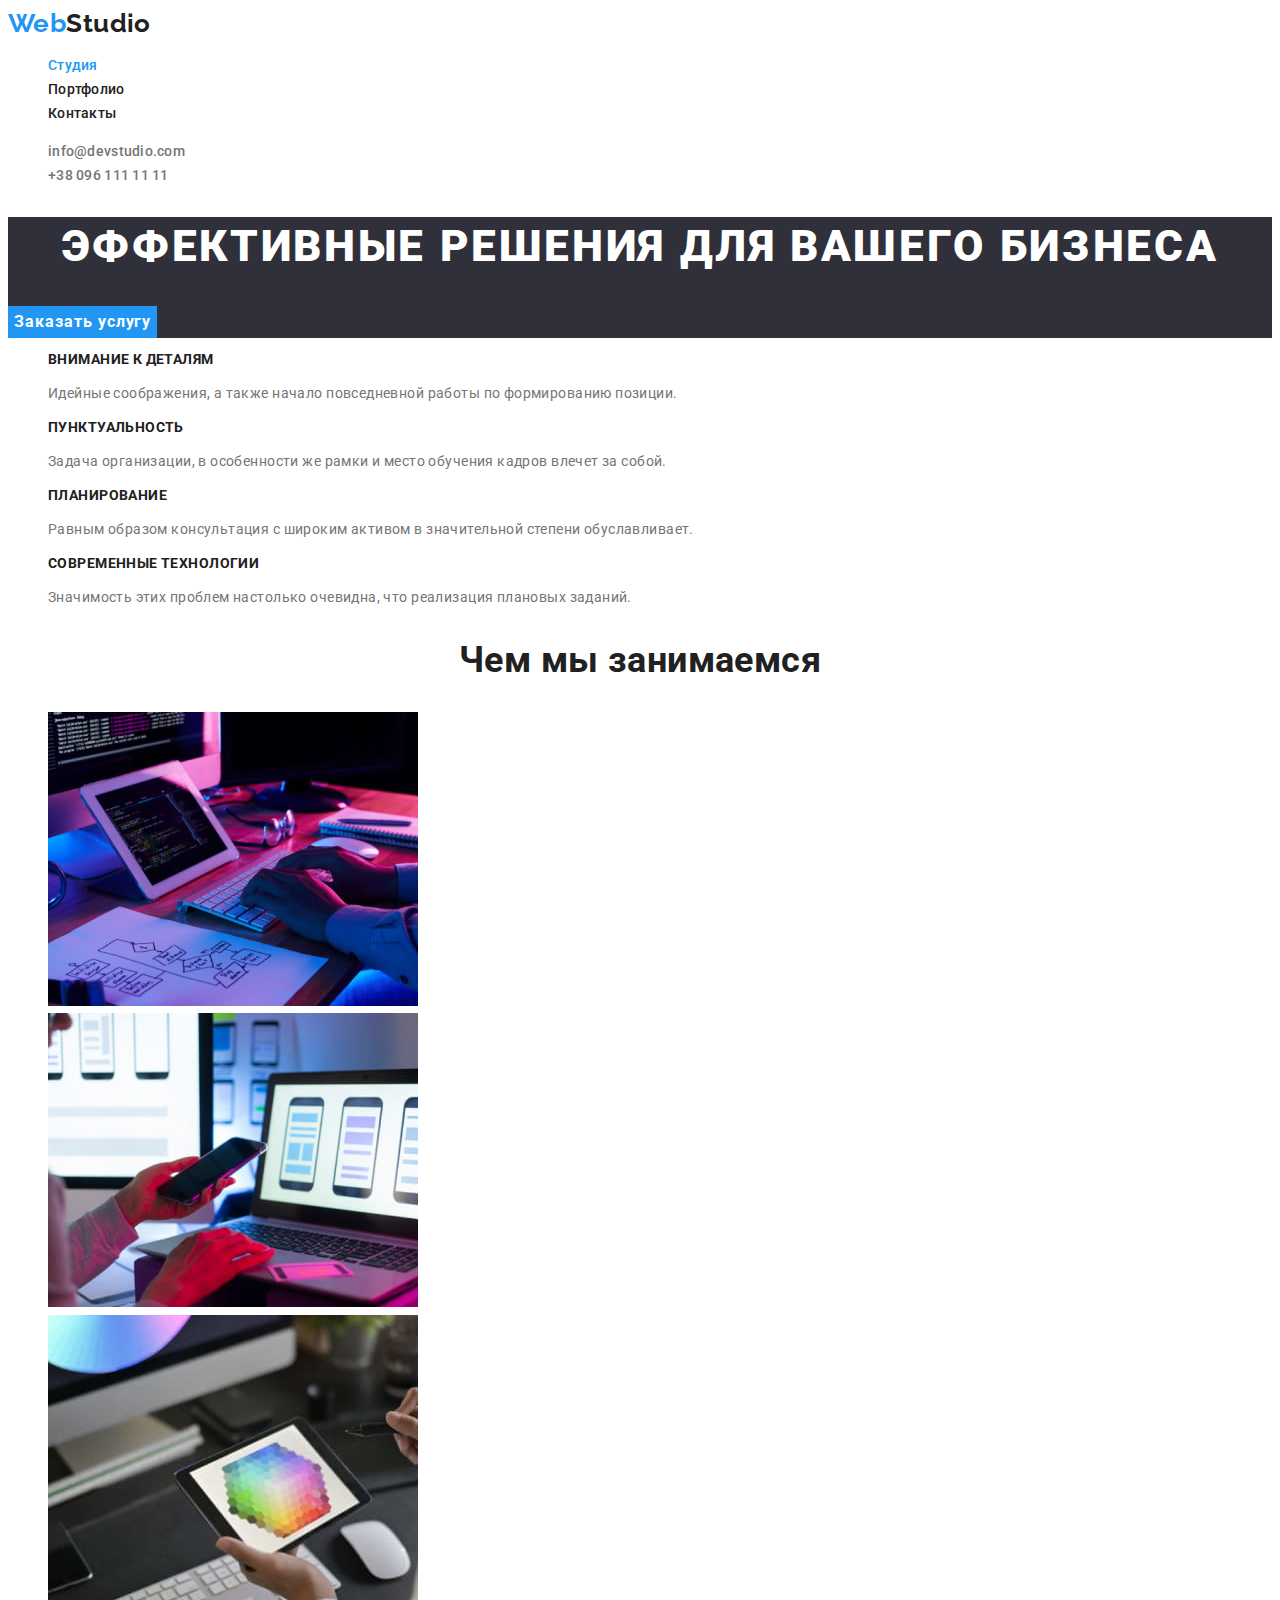
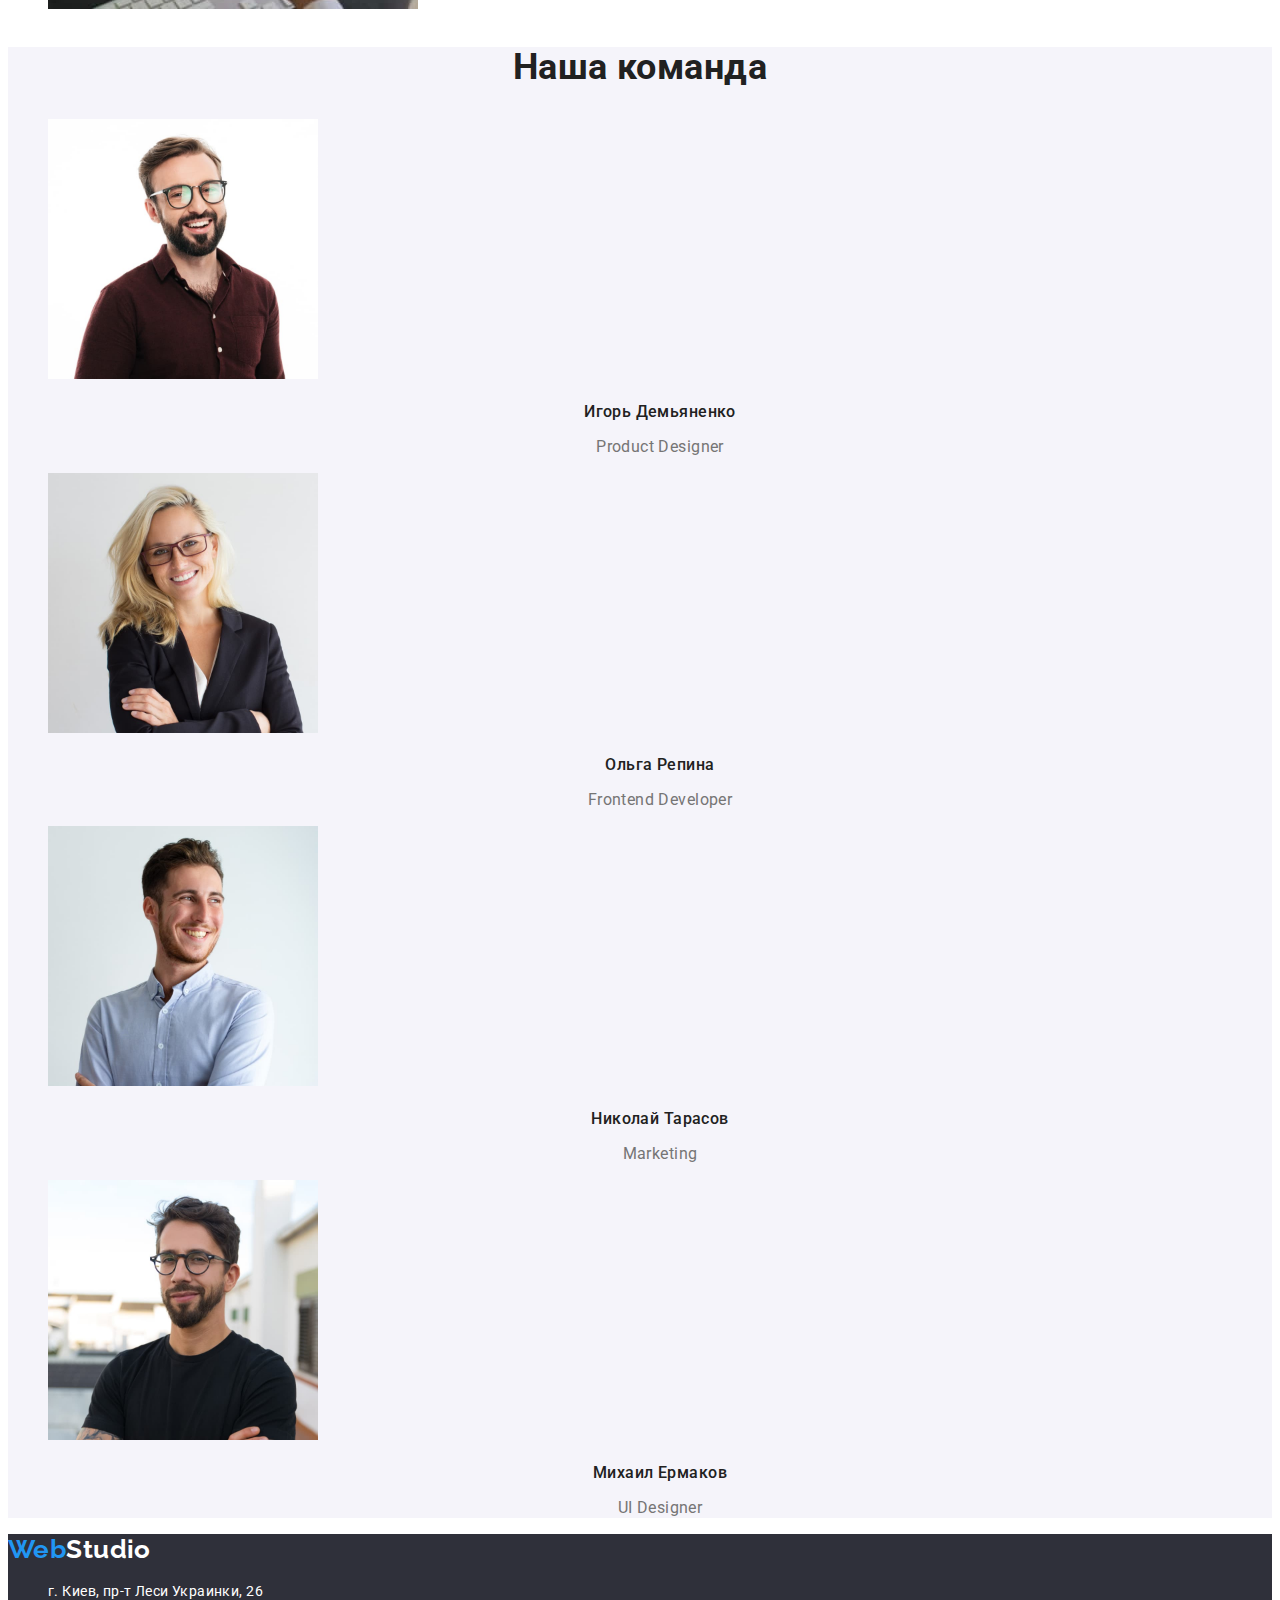
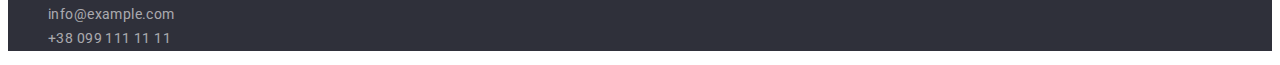
<file: index.html>
<!DOCTYPE html>
<html lang="ru">
  <head>
    <meta charset="UTF-8" />
    <meta http-equiv="X-UA-Compatible" content="IE=edge" />
    <meta name="viewport" content="width=device-width, initial-scale=1.0" />
    <title>Студия</title>
    <link rel="preconnect" href="https://fonts.googleapis.com" />
    <link rel="preconnect" href="https://fonts.gstatic.com" crossorigin />
    <link
      href="https://fonts.googleapis.com/css2?family=Raleway:wght@700&family=Roboto:wght@400;500;700;900&display=swap"
      rel="stylesheet"
    />
    <link rel="stylesheet" href="./css/styles.css" />
  </head>
  <body class="page">
    <header class="header">
      <nav>
        <a class="logo list" href="./index.html"> <span class="logo-accent">Web</span>Studio </a>
        <ul class="site-nav list">
          <li><a class="link current list" href="./index.html">Студия</a></li>
          <li><a class="link list" href="./portfolio.html">Портфолио</a></li>
          <li><a class="link list" href="">Контакты</a></li>
        </ul>
      </nav>
      <ul class="contacts list">
        <li>
          <a class="contacts-link list" href="mailto:info@devstudio.com">info@devstudio.com</a>
        </li>
        <li><a class="contacts-link list" href="tel:+380961111111">+38 096 111 11 11</a></li>
      </ul>
    </header>
    <main>
      <!--Hero-->
      <section class="hero">
        <h1 class="hero-title">Эффективные решения для вашего бизнеса</h1>
        <button class="button primary" type="button">Заказать услугу</button>
      </section>
      <!--Benefits-->
      <section class="section">
        <h2 class="section-title visually-hidden">Преимущества</h2>
        <ul class="benefits list">
          <li>
            <h3 class="title">Внимание к деталям</h3>
            <p class="descr">
              Идейные соображения, а также начало повседневной работы по формированию позиции.
            </p>
          </li>
          <li>
            <h3 class="title">Пунктуальность</h3>
            <p class="descr">
              Задача организации, в особенности же рамки и место обучения кадров влечет за собой.
            </p>
          </li>
          <li>
            <h3 class="title">Планирование</h3>
            <p class="descr">
              Равным образом консультация с широким активом в значительной степени обуславливает.
            </p>
          </li>
          <li>
            <h3 class="title">Современные технологии</h3>
            <p class="descr">
              Значимость этих проблем настолько очевидна, что реализация плановых заданий.
            </p>
          </li>
        </ul>
      </section>
      <!--What are we doing-->
      <section class="section">
        <h2 class="section-title">Чем мы занимаемся</h2>
        <ul class="list">
          <li>
            <img src="./img/img(1).jpg" alt="Розробка веб додатків" width="370" />
          </li>
          <li>
            <img src="./img/img(2).jpg" alt="Розробка мобільних додатків" width="370" />
          </li>
          <li>
            <img src="./img/img(3).jpg" alt="Веб дизайн" width="370" />
          </li>
        </ul>
      </section>
      <!--Our team-->
      <section class="section team">
        <h2 class="section-title">Наша команда</h2>
        <ul class="team list">
          <li>
            <img src="./img/img(4).jpg" alt="Член команды 1" width="270" />
            <h3 class="title">Игорь Демьяненко</h3>
            <p class="descr" lang="en">Product Designer</p>
          </li>
          <li>
            <img src="./img/img(5).jpg" alt="Член команды 2" width="270" />
            <h3 class="title">Ольга Репина</h3>
            <p class="descr" lang="en">Frontend Developer</p>
          </li>
          <li>
            <img src="./img/img(6).jpg" alt="Член команди 3" width="270" />
            <h3 class="title">Николай Тарасов</h3>
            <p class="descr" lang="en">Marketing</p>
          </li>
          <li>
            <img src="./img/img(7).jpg" alt="Член команди 4" width="270" />
            <h3 class="title">Михаил Ермаков</h3>
            <p class="descr" lang="en">UI Designer</p>
          </li>
        </ul>
      </section>
    </main>
    <footer class="footer">
      <a class="logo list" href="./index.html"> <span class="logo-accent">Web</span>Studio </a>
      <address>
        <ul class="footer-contacts list">
          <li>
            <a
              class="adress link list"
              href="https://goo.gl/maps/jDWuq8aFFan7bfQi6"
              target="_blank"
              rel="noopener noreferrer"
            >
              г. Киев, пр-т Леси Украинки, 26
            </a>
          </li>
          <li>
            <a class="contacts-link list" href="mailto:info@example.com">info@example.com</a>
          </li>
          <li>
            <a class="contacts-link list" href="tel:+380991111111">+38 099 111 11 11</a>
          </li>
        </ul>
      </address>
    </footer>
  </body>
</html>
</file>
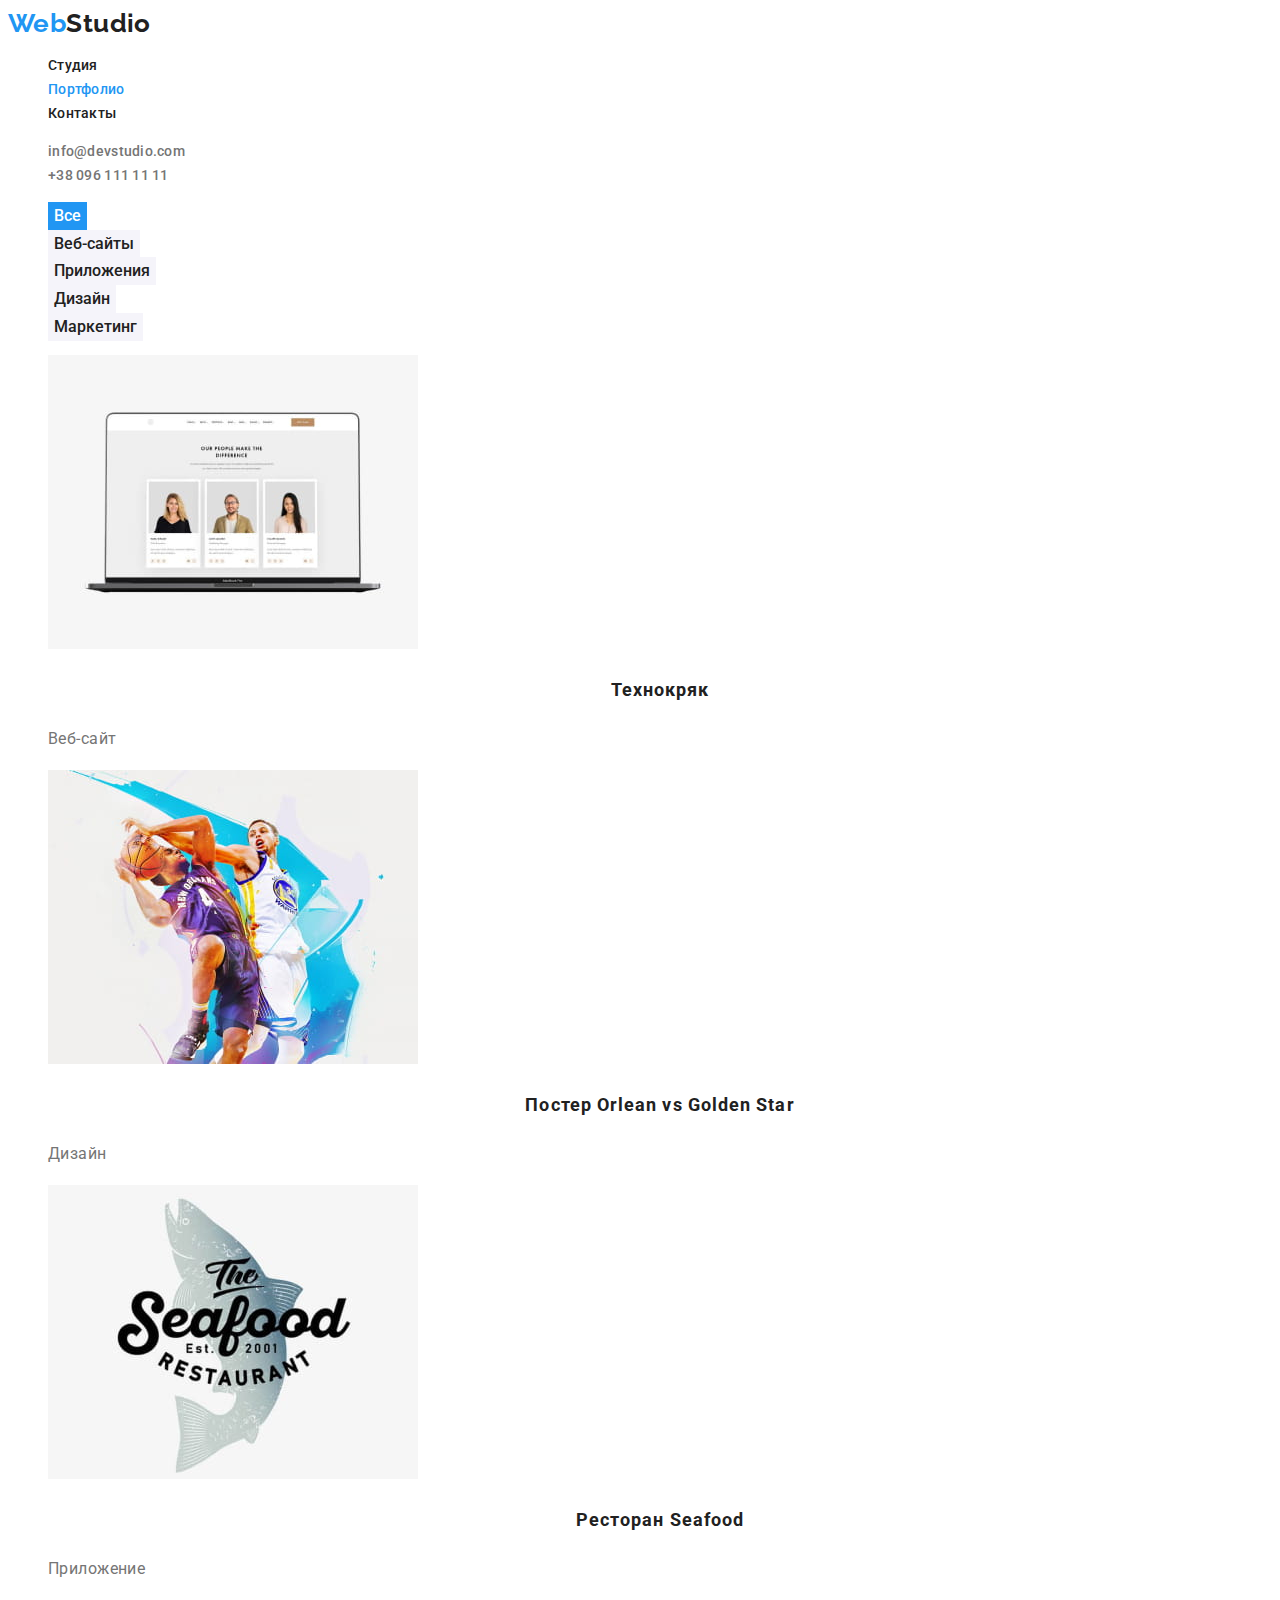
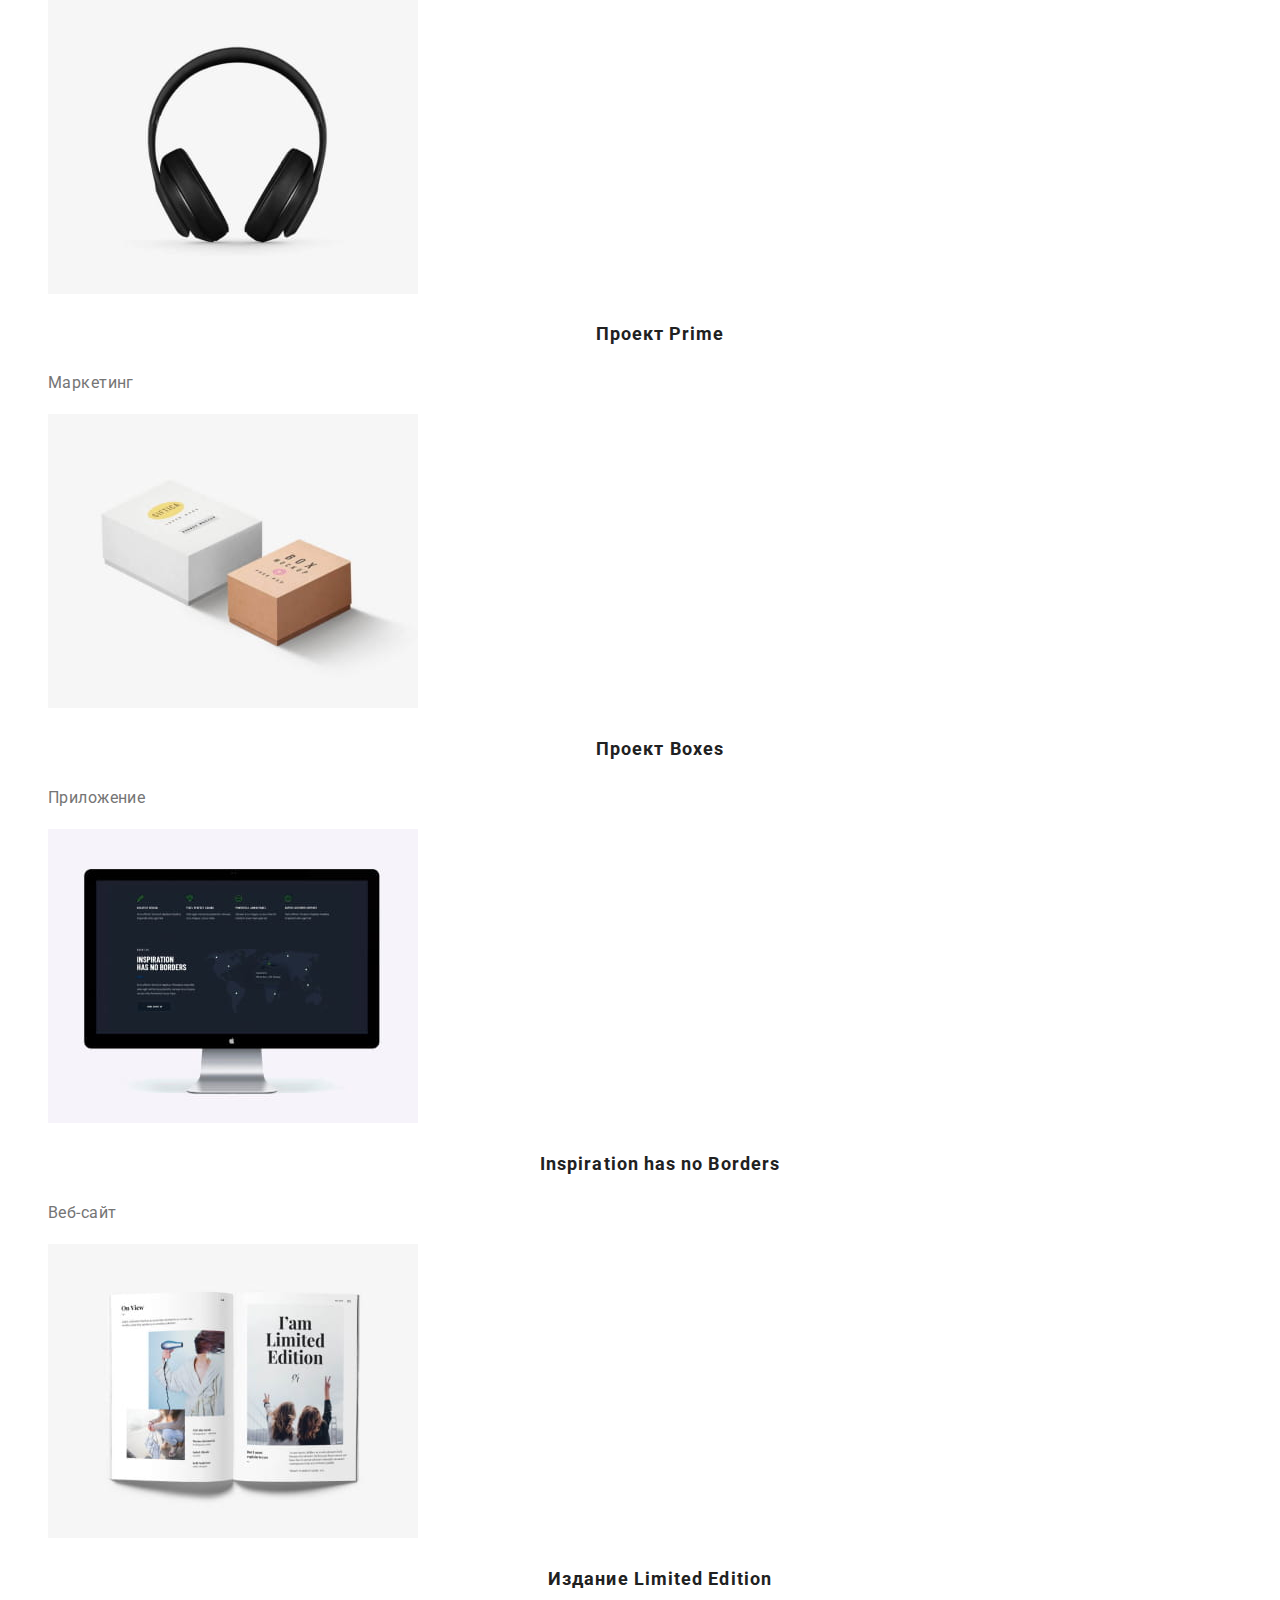
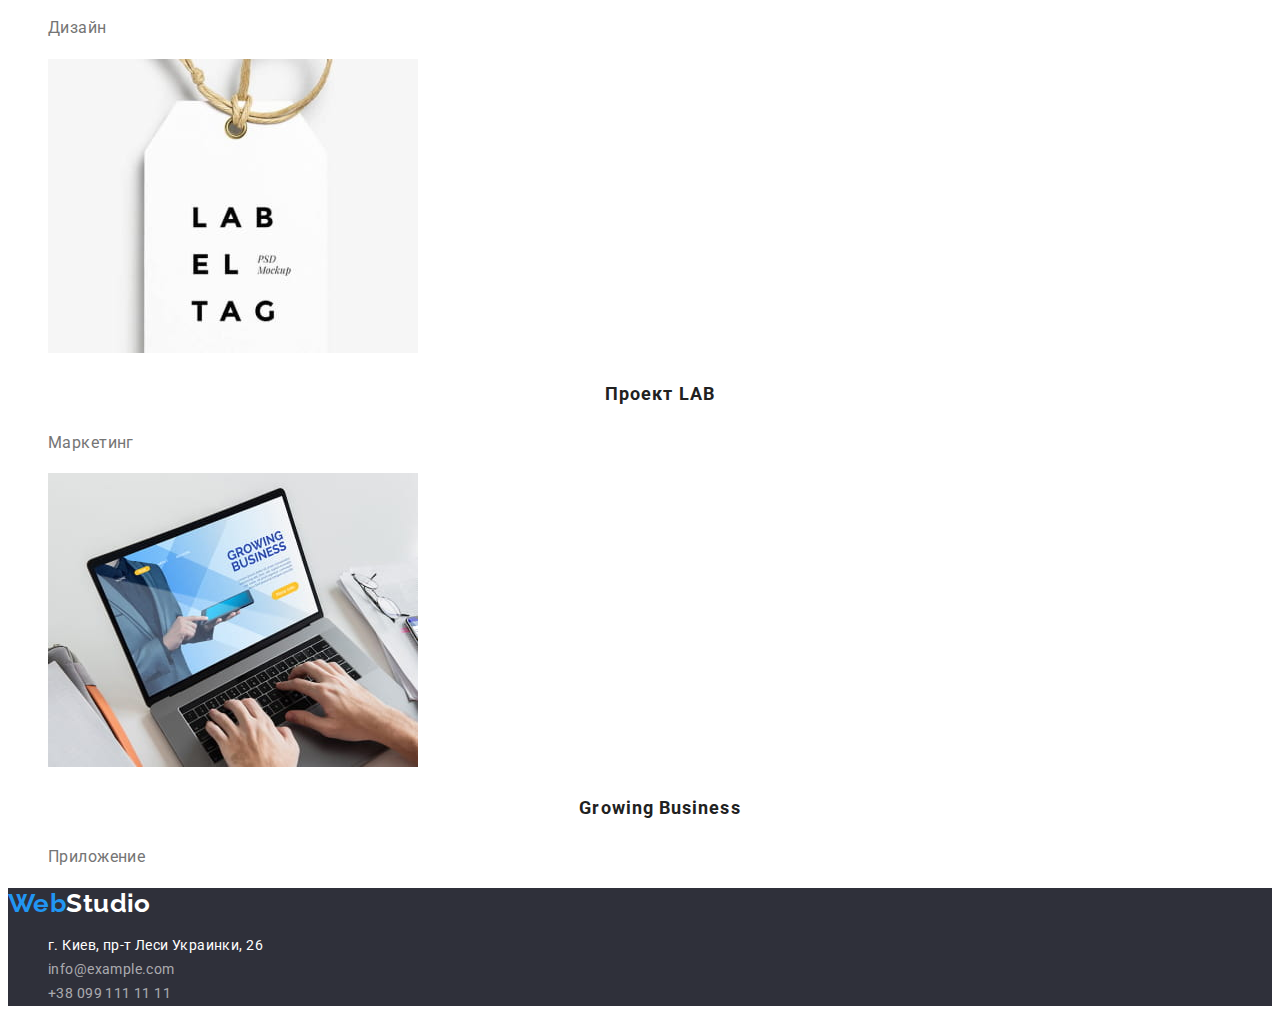
<file: portfolio.html>
<!DOCTYPE html>
<html lang="ru">
  <head>
    <meta charset="UTF-8" />
    <meta http-equiv="X-UA-Compatible" content="IE=edge" />
    <meta name="viewport" content="width=device-width, initial-scale=1.0" />
    <title>Студия</title>
    <link rel="preconnect" href="https://fonts.googleapis.com" />
    <link rel="preconnect" href="https://fonts.gstatic.com" crossorigin />
    <link
      href="https://fonts.googleapis.com/css2?family=Raleway:wght@700&family=Roboto:wght@400;500;700;900&display=swap"
      rel="stylesheet"
    />
    <link rel="stylesheet" href="./css/styles.css" />
  </head>
  <body class="page">
    <header class="header">
      <nav>
        <a class="logo list" href="./index.html"> <span class="logo-accent">Web</span>Studio </a>
        <ul class="site-nav list">
          <li><a class="link list" href="./index.html">Студия</a></li>
          <li><a class="link current list" href="./portfolio.html">Портфолио</a></li>
          <li><a class="link list" href="">Контакты</a></li>
        </ul>
      </nav>
      <ul class="contacts list">
        <li>
          <a class="contacts-link list" href="mailto:info@devstudio.com">info@devstudio.com</a>
        </li>
        <li><a class="contacts-link list" href="tel:+380961111111">+38 096 111 11 11</a></li>
      </ul>
    </header>
    <main>
      <!--Навігація портфоліо-->
      <section class="section filters">
        <h1 class="visually-hidden">Портфолио веб студии</h1>
        <ul class="list">
          <li>
            <button type="button" class="button secondary current">Все</button>
          </li>
          <li>
            <button type="button" class="button secondary">Веб-сайты</button>
          </li>
          <li>
            <button type="button" class="button secondary">Приложения</button>
          </li>
          <li>
            <button type="button" class="button secondary">Дизайн</button>
          </li>
          <li>
            <button type="button" class="button secondary">Маркетинг</button>
          </li>
        </ul>
      <!--Портфоліо-->
        <ul class="portfolio list">
          <li>
            <a href="" class="list">
              <img
                src="./img/img-web-tekhnokryak.jpg"
                alt="Веб-дизайн сайта Технокряк"
                width="370"
              />
              <h2 class="section-title">Технокряк</h2>
              <p class="descr">Веб-сайт</p>
            </a>
          </li>
          <li>
            <a href="" class="list">
              <img
                src="./img/img-poster.jpg"
                alt="Постер с двумя баскетбольными игроками"
                width="370"
              />
              <h2 class="section-title">Постер <span lang="en">Orlean vs Golden Star</span></h2>
              <p class="descr">Дизайн</p>
            </a>
          </li>
          <li>
            <a href="" class="list">
              <img src="./img/img-app-seafood.jpg" alt="Логотип ресторана" width="370" />
              <h2 class="section-title">Ресторан <span lang="en">Seafood</span></h2>
              <p class="descr">Приложение</p>
            </a>
          </li>
          <li>
            <a href="" class="list">
              <img src="./img/img-project-prime.jpg" alt="Наушники" width="370" />
              <h2 class="section-title">Проект <span lang="en">Prime</span></h2>
              <p class="descr">Маркетинг</p>
            </a>
          </li>
          <li>
            <a href="" class="list">
              <img src="./img/img-app-boxes.jpg" alt="Две коробки - белая и крафт" width="370" />
              <h2 class="section-title">Проект <span lang="en">Boxes</span></h2>
              <p class="descr">Приложение</p>
            </a>
          </li>
          <li>
            <a href="" class="list">
              <img src="./img/img-web-inspiration.jpg" alt="Веб-дизайн сайта" width="370" />
              <h2 lang="en" class="section-title">Inspiration has no Borders</h2>
              <p class="descr">Веб-сайт</p>
            </a>
          </li>
          <li>
            <a href="" class="list">
              <img src="./img/img-limited-edition.jpg" alt="Илюстрация журнала" width="370" />
              <h2 class="section-title">Издание <span lang="en">Limited Edition</span></h2>
              <p class="descr">Дизайн</p>
            </a>
          </li>
          <li>
            <a href="" class="list">
              <img src="./img/img-project-lab.jpg" alt="Дизайн бирки" width="370" />
              <h2 class="section-title">Проект <span lang="en">LAB</span></h2>
              <p class="descr">Маркетинг</p>
            </a>
          </li>
          <li>
            <a href="" class="list">
              <img src="./img/img-app-growing.jpg" alt="Дизайн страницы приложения" width="370" />
              <h2 lang="en" class="section-title">Growing Business</h2>
              <p class="descr">Приложение</p>
            </a>
          </li>
        </ul>
      </section>
    </main>
    <footer class="footer">
      <a class="logo list" href="./index.html"> <span class="logo-accent">Web</span>Studio </a>
      <address>
        <ul class="footer-contacts list">
          <li>
            <a
              class="adress link list"
              href="https://goo.gl/maps/jDWuq8aFFan7bfQi6"
              target="_blank"
              rel="noopener noreferrer"
            >
              г. Киев, пр-т Леси Украинки, 26
            </a>
          </li>
          <li>
            <a class="contacts-link list" href="mailto:info@example.com">info@example.com</a>
          </li>
          <li>
            <a class="contacts-link list" href="tel:+380991111111">+38 099 111 11 11</a>
          </li>
        </ul>
      </address>
    </footer>
  </body>
</html>
</file>
<file: css/styles.css>
:root {
  --primary-text-colour: #212121;
  --secondary-text-color: #757575;
  --third-text-color: rgba(255, 255, 255, 0.6);
  --accent-text-color: #2196f3;
  --primary-white-color: #ffffff;
  --main-background-color: #e5e5e5;
  --secondary-background-color: #f5f4fa;
  --accent-background-color: #2f303a;
}

/*Styles for index.html*/

.visually-hidden {
  position: absolute;
  white-space: nowrap;
  width: 1px;
  height: 1px;
  overflow: hidden;
  border: 0;
  padding: 0;
  clip: rect(0 0 0 0);
  clip-path: inset(50%);
  margin: -1px;
}

.list {
  list-style: none;
  text-decoration: none;
}

.page {
  color: var(--primary-text-colour);
  background-color: var(--primary-white-color);
  font-family: -apple-system, Roboto, sans-serif;
  letter-spacing: 0.03em;
  font-size: 14px;
  line-height: 1.71;
}

/*Site nav*/

.logo {
  color: var(--primary-text-colour);
  font-family: Raleway, sans-serif;
  font-weight: 700;
  font-size: 26px;
  line-height: 1.19;
}

.logo-accent {
  color: var(--accent-text-color);
}

.header {
  background-color: var(--primary-white-color);
}

.site-nav .link {
  color: var(--primary-text-colour);
  font-weight: 500;
  font-size: 14px;
  line-height: 1.14;
  letter-spacing: 0.02em;
}

.site-nav .link:hover,
.site-nav .link:focus {
  color: var(--accent-text-color);
}

.contacts .contacts-link {
  color: var(--secondary-text-color);
  font-weight: 500;
  font-size: 14px;
  line-height: 1.14;
  letter-spacing: 0.02em;
}

.contacts .contacts-link:hover,
.contacts .contacts-link:focus {
  color: var(--accent-text-color);
}

.site-nav .link.current {
  color: var(--accent-text-color);
}

/*Hero*/

.hero {
  background-color: var(--accent-background-color);
}

.hero-title {
  color: var(--primary-white-color);
  font-weight: 900;
  font-size: 44px;
  line-height: 1.36;
  text-align: center;
  letter-spacing: 0.06em;
  text-transform: uppercase;
}

.button.primary {
  color: var(--primary-white-color);
  background-color: var(--accent-text-color);
  border: none;
  font-family: inherit;
  font-weight: 700;
  font-size: 16px;
  line-height: 1.88;
  letter-spacing: 0.06em;
  cursor: pointer;
}

/*Section*/

.section-title {
  color: var(--primary-text-colour);
  font-size: 36px;
  line-height: 1.16;
  text-align: center;
}

/*Benefits*/

.benefits .title {
  color: var(--primary-text-colour);
  font-size: 14px;
  line-height: 1.14;
  text-transform: uppercase;
}

.benefits .descr {
  color: var(--secondary-text-color);
}

/*Team*/

.section.team {
  background-color: var(--secondary-background-color);
}

.team .title {
  color: var(--primary-text-colour);
  font-weight: 500;
  font-size: 16px;
  line-height: 1.18;
  text-align: center;
}

.team .descr {
  color: var(--secondary-text-color);
  font-size: 16px;
  line-height: 1.18;
  text-align: center;
}

/*Footer*/

.footer {
  background-color: var(--accent-background-color);
}

.footer .adress {
  color: var(--primary-white-color);
  font-style: normal;
  font-weight: 400;
  font-size: 14px;
  line-height: 1.71;
}

.footer-contacts .contacts-link {
  color: var(--third-text-color);
  font-style: normal;
  font-weight: 400;
  font-size: 14px;
  line-height: 1.71;
}

.adress:hover,
.adress:focus {
  color: var(--accent-text-color);
}

.footer .contacts-link:hover,
.footer .contacts-link:focus {
  color: var(--accent-text-color);
}

/*Styles for portfolio.html*/

.button.secondary {
  color: var(--primary-text-colour);
  font-family: inherit;
  background-color: var(--secondary-background-color);
  border: none;
  font-weight: 500;
  font-size: 16px;
  line-height: 1.62;
  cursor: pointer;
}

.button.secondary:hover,
.button.secondary:focus {
  color: var(--primary-white-color);
  background-color: var(--accent-text-color);
}

.button.secondary.current {
  color: var(--primary-white-color);
  background-color: var(--accent-text-color);
}

/*Portfolio*/

.footer .logo {
  color: var(--primary-white-color);
}

.portfolio .section-title {
  font-size: 18px;
  line-height: 2;
  letter-spacing: 0.06em;
}

.portfolio .descr {
  color: var(--secondary-text-color);
  font-size: 16px;
  line-height: 1.87;
}
</file>
